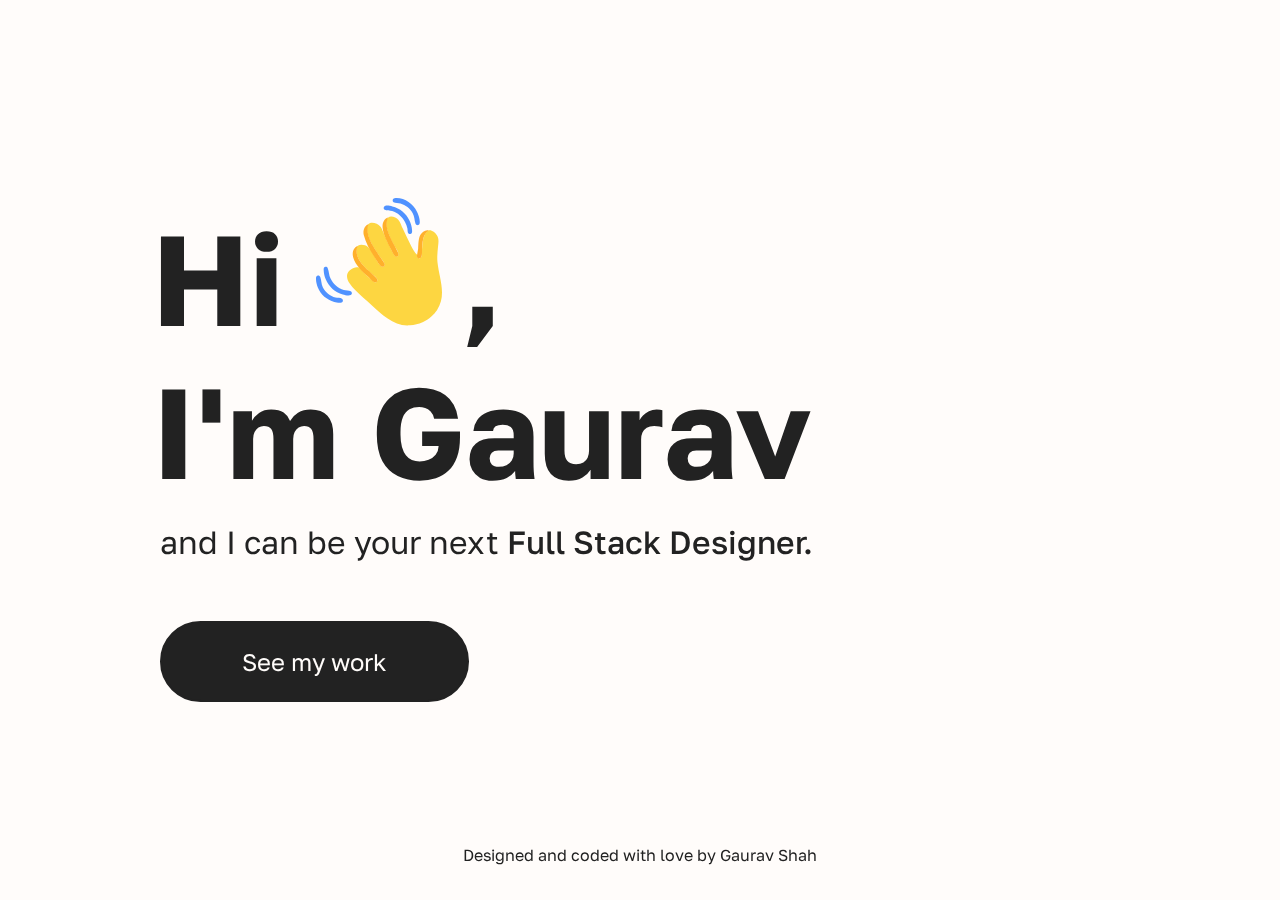
<file: index.html>
<!DOCTYPE html>
<html lang="en">

<head>
    <meta charset="UTF-8">
    <meta http-equiv="X-UA-Compatible" content="IE=edge">
    <meta name="viewport" content="width=device-width, initial-scale=1.0">
    <title>Gaurav Shah</title>
    <link rel="stylesheet" href="style.css">
    <script src="script.js" defer></script>
    <link rel="shortcut icon" href="Favicon.svg" type="image/x-icon">
    <link rel="preconnect" href="https://fonts.googleapis.com">
    <link rel="preconnect" href="https://fonts.gstatic.com" crossorigin>
    <link href="https://fonts.googleapis.com/css2?family=Golos+Text:wght@400;500;600&display=swap" rel="stylesheet">
    <!-- Google Tag Manager -->
    <script>(function (w, d, s, l, i) {
            w[l] = w[l] || []; w[l].push({
                'gtm.start':
                    new Date().getTime(), event: 'gtm.js'
            }); var f = d.getElementsByTagName(s)[0],
                j = d.createElement(s), dl = l != 'dataLayer' ? '&l=' + l : ''; j.async = true; j.src =
                    'https://www.googletagmanager.com/gtm.js?id=' + i + dl; f.parentNode.insertBefore(j, f);
        })(window, document, 'script', 'dataLayer', 'GTM-MS4XKMC');</script>
    <!-- End Google Tag Manager -->
</head>

<body>
    <div class="mouse-blob" id="mouse-blob">

    </div>
    <img src="Nav.svg" alt="Navigation Menu" tabindex="0" id="navIcon" onclick="navLoad()">
    <section class="navBar">
        <ul>
            <li><a href="work.html" tabindex="1"> Work</a></li>
            <li><a href="Gaurav Shah - UX Resume.pdf" target="_blank" tabindex="2">Resume</a></li>
            <li><a href="mailto:gshah@uwaterloo.ca" tabindex="3">Contact</a></li>
            <li><a href="https://www.linkedin.com/in/gs336/" tabindex="4">Linkedin</a></li>
            <!-- <li>Articles</li> -->
        </ul>
    </section>
    <section class="header">
        <h1 class="headerText">Hi <span><img src="Wave.svg" class="headerWave"></span>, <br> I'm Gaurav</h1>
        <span class="headerSubText">and I can be your next&nbsp;
            <div class="words">
                <span>Full Stack Designer.</span>
                <span>UX / UI Designer.</span>
                <span>Product Designer.</span>
                <span>Marketing Analyst.</span>
                <span>Front End Developer.</span>
                <span>Full Stack Designer.</span>
            </div>
        </span><br><br>
        <a href="work.html"><button id="CTA" class="animateCTA" tabindex="5">See my work</button></a>

        <svg class="headerBg h-cursiveG" viewBox="0 0 112 204" fill="none">
            <path class="path"
                d="M67.912 13.0957C63.9868 9.17046 54.2891 5.12972 46.7849 4.89883C39.2808 4.66793 35.5864 6.16877 29.9295 10.6713C24.2725 15.1738 15.4984 33.184 15.4984 53.3877C15.4984 73.5914 17.6539 93.9032 36.8564 95.6422C57.2527 97.4894 64.2028 41.9508 70.3364 47.7306C76.3398 53.3877 76.2628 129.584 70.3364 170.684C68.2969 179.305 59.9461 197.03 42.8597 198.97C25.7733 200.909 14.267 184.077 10.6496 175.418C7.2246 164.874 1.94475 140.298 8.22515 126.352C16.0756 108.919 75.4162 112.152 92.618 103.146C106.379 95.9424 107.819 82.2886 106.818 76.3622"
                stroke-width="7" stroke-linecap="round" stroke-linejoin="round" />
        </svg>

        <p class="byLine">Designed and coded with love by Gaurav Shah</p>
    </section>
    <!-- Google Tag Manager (noscript) -->
    <noscript><iframe src="https://www.googletagmanager.com/ns.html?id=GTM-MS4XKMC" height="0" width="0"
            style="display:none;visibility:hidden"></iframe></noscript>
    <!-- End Google Tag Manager (noscript) -->
</body>

</html>
</file>
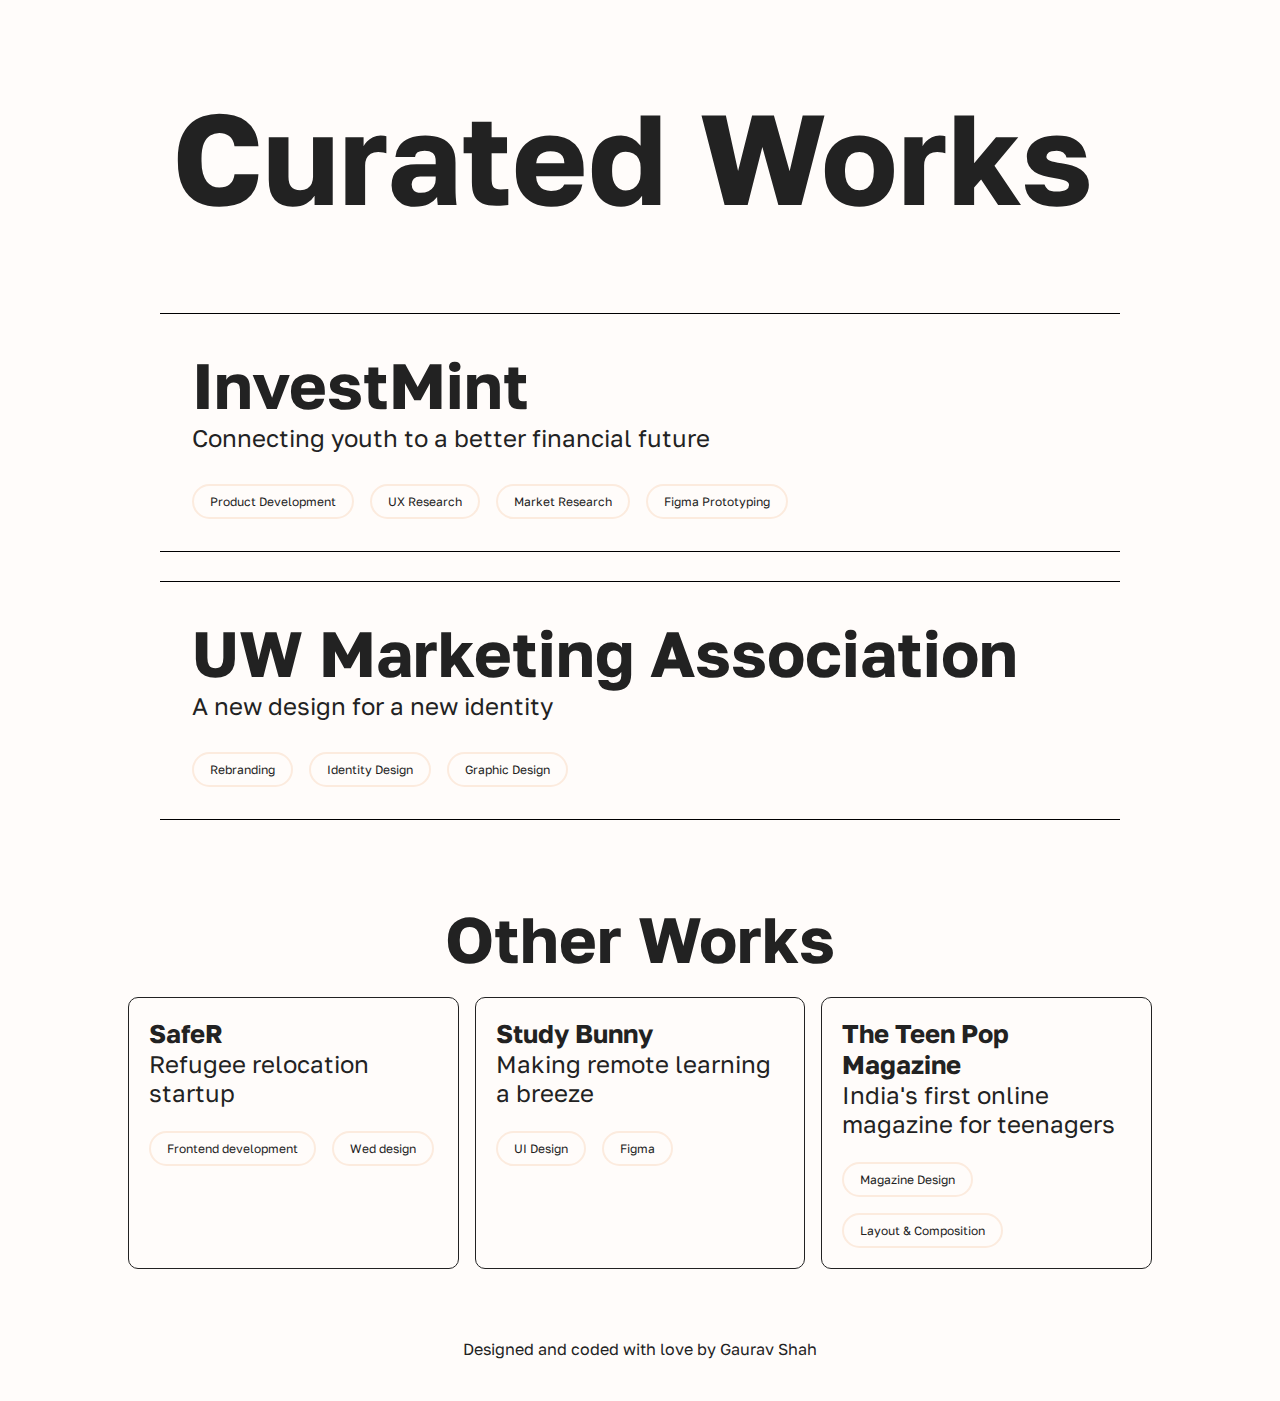
<file: work.html>
<!DOCTYPE html>
<html lang="en">

<head>
    <meta charset="UTF-8">
    <meta http-equiv="X-UA-Compatible" content="IE=edge">
    <meta name="viewport" content="width=device-width, initial-scale=1.0">
    <title>Gaurav Shah</title>
    <link rel="stylesheet" href="style.css">
    <link rel="stylesheet" href="work.css">
    <link rel="shortcut icon" href="Favicon.svg" type="image/x-icon">
    <script src="script.js" defer></script>
    <link rel="preconnect" href="https://fonts.googleapis.com">
    <link rel="preconnect" href="https://fonts.gstatic.com" crossorigin>
    <link href="https://fonts.googleapis.com/css2?family=Golos+Text:wght@400;500;600&display=swap" rel="stylesheet">
</head>

<body>
    <div class="mouse-blob" id="mouse-blob">

    </div>
    <section class="navBar">
        <ul>
            <li><a href="index.html">Home</a></li>
            <li><a href="Gaurav Shah - UX Resume.pdf" target="_blank">Resume</a></li>
            <li><a href="mailto:gshah@uwaterloo.ca">Contact</a></li>
            <li><a href="https://www.linkedin.com/in/gs336/">Linkedin</a></li>
            <!-- <li>Articles</li> -->
        </ul>
    </section>
    <section class="works">
        <h1 class="headerText">Curated Works</h1>
        <div class="works-container">
            <a href="https://gaurav-shah.notion.site/Investmint-df14dab8a770487ca6ca62403017a1e9">
                <div class="work" id="investmint">
                    <h2>InvestMint</h2>
                    <p>Connecting youth to a better financial future</p>
                    <div class="tags">
                        <div class="tag">Product Development</div>
                        <div class="tag">UX Research</div>
                        <div class="tag">Market Research</div>
                        <div class="tag last">Figma Prototyping</div>
                    </div>
                    <img src="Work Images/Investmint.svg" id="investmintImg" class="hoverImg">
                </div>
            </a>
            <br>
            <a href="https://gaurav-shah.notion.site/UW-Marketing-Association-1adf1efda7e0402a80f16976b3084dda">
                <div class="work">
                    <h2>UW Marketing Association</h2>
                    <p>A new design for a new identity</p>
                    <div class="tags">
                        <div class="tag">Rebranding</div>
                        <div class="tag">Identity Design</div>
                        <div class="tag">Graphic Design</div>
                    </div>
                    <img src="Work Images/UMWA.svg" id="investmintImg" class="hoverImg">
                </div>
            </a>
        </div>
    </section>
    <section class="otherWorks">
        <h2 class="otherWorksHeading">Other Works</h2>
        <div class="otherWorksContent">
            <a href="http://safermaps.github.io/">
                <div class="otherWork">
                    <p><b>SafeR</b><br> Refugee relocation startup<br></p>
                    <div class="tags">
                        <div class="tag">Frontend development</div>
                        <div class="tag">Wed design</div>
                    </div>
                </div>
            </a>
            <a href="https://www.figma.com/file/cZIDkgcWM8MeyVpSEKmzsu/Study-Bunny?node-id=0%3A1&t=sFta2lzaznNdkJ0z-1">
                <div class="otherWork">
                    <p><b>Study Bunny</b><br>Making remote learning a breeze<br></p>
                    <div class="tags">
                        <div class="tag">UI Design</div>
                        <div class="tag">Figma</div>
                    </div>
                </div>
            </a>
            <a
                href="https://www.flipbookpdf.net/web/site/698f00c2d79e61cf81c0e491d5618df34fe49ca2202303.pdf.html#page/1">
                <div class="otherWork">
                    <p><b>The Teen Pop Magazine</b><br>India's first online magazine for teenagers<br></p>
                    <div class="tags">
                        <div class="tag">Magazine Design</div>
                        <div class="tag">Layout & Composition</div>
                    </div>
                </div>
            </a>
        </div>
    </section>
    <p class="byLine">Designed and coded with love by Gaurav Shah</p>
</body>

</html>
</file>
<file: style.css>
* {
    margin: 0;
    padding: 0;
    box-sizing: border-box;
    font-family: 'Golos Text', sans-serif;
    /* transition: 0.3s; */
}

:root {
    --black: #222;
    --white: #fffcfa;
    --dark-white: #fff5ee;
    --darker-white: #fcebde;
}

body {
    min-height: 100vh;
    max-width: 100vw;
    background-color: var(--white);
    color: var(--black);
    overflow-x: hidden;
    /* cursor: none; */
}

button {
    padding: 1.5rem 5rem;
    font-size: 1.5rem;
    border-radius: 100px;
    color: var(--white);
    background-color: var(--black);
    border: 2px var(--black) solid;
}

button:hover {
    cursor: pointer;
    background-color: var(--white);
    color: var(--black);
}

/* .animateCTA{
    animation: 0.2s 5 twitch alternate linear;
} */

@keyframes twitch {
    0% {
        rotate: 3deg;
    }

    100% {
        rotate: -3deg;
    }
}

a {
    text-decoration: none;
    color: inherit;
}

.mouse-blob {
    /* background-color: var(--black); */
    height: 50px;
    width: 50px;
    position: absolute;
    left: 120%;
    top: 50%;
    translate: -50% -50%;
    border-radius: 50%;
    border: 2px solid var(--black);
    z-index: 200;
    pointer-events: none;
}

section {
    padding: 0 10rem;
    font-size: 1.5rem;
}

#navIcon{
    display: none;
    height: 1.25rem;
}

.navBar {
    padding: 1.5rem 10rem;
    width: 100%;
    transform: translateY(-100%);
    position: fixed;
    right: 0;
    animation: fromTop 2s cubic-bezier(0.38, 0.31, 0.33, 0.98) forwards;
    animation-delay: 4s;
    z-index: 10;
}

.shadow {
    box-shadow: 0px 0px 10px 1px rgba(0, 0, 0, .1);
    background-color: var(--white);
}

@keyframes fromTop {
    to {
        transform: translateY(0%);
    }
}

.navBar ul {
    display: flex;
    justify-content: end;
    list-style: none;
    gap: 2rem;
    z-index: 5;
}

.navBar ul li {
    cursor: pointer;
}

.navBar ul li:hover {
    scale: 110%;
}

.navBar ul li::after {
    content: '';
    position: absolute;
    width: 100%;
    transform: scaleX(0);
    height: 1px;
    bottom: -2px;
    left: 0;
    background-color: var(--black);
    transform-origin: bottom right;
    transition: transform 0.25s ease-out;
}

.navBar ul li:hover::after {
    transform: scaleX(1);
    transform-origin: bottom left;
}

.header {
    color: var(--black);
    padding: 10rem;
    height: 100vh;
    overflow: hidden;
    display: flex;
    flex-direction: column;
    align-items: start;
    justify-content: center;
    position: relative;
}

.headerText {
    z-index: 1;
    /* text-align: center; */
    font-size: 10vw;
}

.headerSubText {
    margin-top: 1rem;
    font-size: 2rem;
    box-sizing: content-box;
    display: flex;

}

.words {
    max-height: 2.5rem;
    overflow: hidden;
    display: flex;
    flex-direction: column;
}

.words span {
    display: block;
    font-weight: 500;
    /* height: 100%; */
    /* border: 1px solid salmon; */
    padding-bottom: 10px;
    animation: spin 10s infinite;
    animation-delay: 5s;
}

@keyframes spin {
    0% {
        transform: translateY(0%);
    }

    20% {
        transform: translateY(-100%);
    }

    40% {
        transform: translateY(-200%);

    }

    60% {
        transform: translateY(-300%);

    }

    80% {
        transform: translateY(-400%);
    }

    100% {
        transform: translateY(-500%);
    }
}

.headerWave {
    height: 10vw;
    transform-origin: bottom right;
    margin-right: 20px;
}

.headerText:hover .headerWave {
    animation: wave 0.5s 2 alternate ease-in-out;
}

.headerWaveOn {
    animation: wave 1s 2 alternate ease-in-out;
}

@keyframes wave {
    0% {
        rotate: 0deg;
    }

    50% {
        rotate: 20deg;
    }

    100% {
        rotate: 0deg;
    }
}

.headerBg {
    position: absolute;
    right: 13vw;
    top: -4%;
    height: 120vh;
    /* z-index: 10; */
    pointer-events: none;
    mix-blend-mode: multiply;
}

.path {
    stroke: var(--darker-white);
    stroke-dasharray: 583;
    stroke-dashoffset: 583;
    animation: dash 4s cubic-bezier(0.38, 0.31, 0.33, 0.98) forwards;
    animation-delay: 1s;
}

@keyframes dash {
    to {
        stroke-dashoffset: 0;
        stroke: var(--dark-white);
    }
}

.byLine {
    font-size: 1rem;
    position: absolute;
    top: 95%;
    left: 50%;
    transform: translate(-50%, -50%);
    text-align: center;
    z-index: 1000;
}



/* Small */
@media (max-width: 1000px) {
    .header {
        padding: 2rem 10vw;
    }

    .headerText {
        font-size: 15vw;
    }

    .headerWave {
        height: 15vw;
    }

    .headerBg {
        right: 40%;
        translate: 50% 0;
        z-index: -1;
    }

    .navBar ul {
        justify-content: center;
    }

    :root {
        --black: #fffcfa;
        --white: #151515;
        --dark-white: #111;
    --darker-white: #000;

    }
}

/* Smallest */
@media (max-width: 800px) {
    .headerSubText {
        font-size: 1.5rem;
        flex-direction: column;
        gap: 0.5rem;
    }

    .words {
        max-height: 2.25rem;
        max-width: 70vw;
        flex-direction: row;
    }

    .words span {
        animation: verticalSpin 15s infinite cubic-bezier(0, 0.5, 0, 1);
        animation-delay: 5s;
        min-width: 70vw;
    }

    #CTA {
        padding: 1rem 3rem;
    }

    .byLine {
        width: 60%;
        z-index: 10000;
    }

    #navIcon{
        display: block;
        position: fixed;
        top: 2rem;
        right: 10vw;
        z-index: 1000;
    }

    .navBar {
        padding: 0;
        display: flex;
        justify-content: center;
        min-width: 100vw;
        min-height: 100vh;
        position: fixed;
        top: 0;
        left: 0;
        translate: 0 -10vh;
        opacity: 0;
        pointer-events: none;
        transition: 0.3s ease-out;
    }

    .navBar.show{
        translate: 0 0;
        opacity: 1;
        pointer-events: initial;
    }

    .navBar ul {
        flex-direction: column;
        width: 100vw;
        text-align: center;
        background-color: var(--white);
        border-radius: 5px;
        padding: 1rem 2rem;
        gap: 0;
        align-items: center;
    }

    .navBar ul li {
        margin: 1rem;
        width: fit-content;
    }
}

@keyframes verticalSpin {
    0% {
        transform: translateX(0%);
    }

    20% {
        transform: translateX(-100%);
    }

    40% {
        transform: translateX(-200%);

    }

    60% {
        transform: translateX(-300%);

    }

    80% {
        transform: translateX(-400%);
    }

    100% {
        transform: translateX(-500%);
    }
}

/* Big */
@media (min-width: 1000px) {
    h1 {
        translate: -8px 0;
    }
}
</file>
<file: work.css>
*{
    transition: 0s;
}

.mouse-blob {
    left: 50%;
    top: -30%;
}

.works{
    padding: 5rem 10rem ;
}

h1{
    text-align: center;
    margin-bottom: 5rem;
}

h2{
    font-size: 5vw;
    /* font-weight: 400; */
}

.navBar {
    padding: 1.5rem 10rem;
    width: 100%;
    transform: translateY(-100%);
    position: fixed;
    right: 0;
    animation: fromTop 0.5s cubic-bezier(0.38, 0.31, 0.33, 0.98) forwards;
    animation-delay: 1s;
    z-index: 2;
}

@keyframes fromTop {
    to {
        transform: translateY(0%);
    }
}

.work{
    padding: 2rem;
    border-bottom: 1px black solid;
    border-top: 1px black solid;
    display: flex;
    flex-direction: column;
    justify-content: center;
    cursor: pointer;
    position: relative;
}


.work-image{
    width: 30%;
    object-fit: cover;
}

.work p{
    margin-bottom: 2rem;
}

.tags{
    display: flex;
    gap: 1rem
}

.tag{
    font-size: 0.75rem;
    padding: 0.5rem 1rem;
    border: 2px solid #fcebde;
    border-radius: 20px;
    width: fit-content;
}

.hoverImg{
    position: absolute;
    z-index: -1;
    right: 30px;
    opacity: 0;
    transition: 1s;
    pointer-events: none;
    /* display: none; */
}

.work:hover .hoverImg{
    opacity: 1;
}

.otherWorks{
    padding: 5rem 10vw ;
    padding-top: 0;
}

.otherWorksHeading{
    text-align: center;
}

.otherWorksContent{
    display: grid;
    grid-template-columns: 1fr 1fr 1fr;
    grid-gap: 1rem;
    margin-top: 20px;
}

.otherWork{
    border: 1px solid var(--black);
    border-radius: 10px;
    padding: 20px;
    height: 100%;
}

.otherWork p b{
    font-size: 2vw;
    margin-bottom: 0.5rem;
}

.otherWork p{
    margin-bottom: 1.5rem;
}

.otherWork .tags{
    flex-direction: row;
    flex-wrap: wrap;
}

.byLine {
    font-size: 1rem;
    position: relative;
    width: 100%;
    text-align: center;
    padding: 1rem;
}

/* Smallest */
@media (max-width: 800px) {
    .works{
        padding: 2rem 10vw;
    }

    h2{
        font-size: 8vw;
        margin-bottom: 2vw;
        /* font-weight: 400; */
    }
    section{
        font-size: 1.25rem;
    }
    .tags{
        flex-direction: column;
    }
    .work{
        border-bottom: 1px #333 solid;
        border-top: 1px #333 solid;
    }
    .otherWorksContent{
        grid-template-columns: 1fr;
    }
    .otherWork p b{
        font-size: 5vw;
    }
}
</file>
